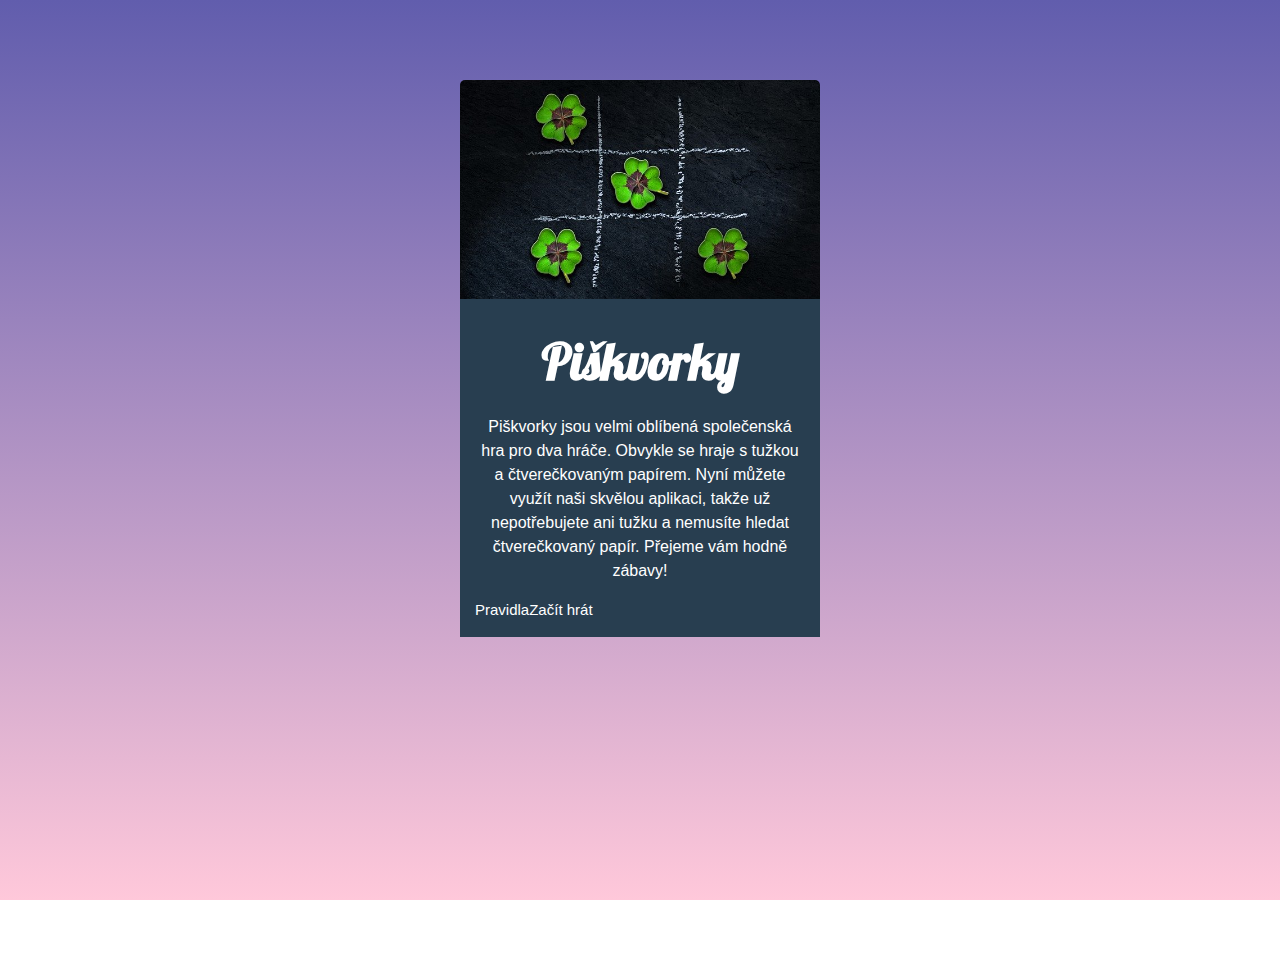
<file: index.html>
<!DOCTYPE html>
<html lang="en">
  <head>
    <meta charset="UTF-8" />
    <meta name="viewport" content="width=device-width, initial-scale=1.0" />
    <title>Piškvorky</title>
    <link rel="preconnect" href="https://fonts.googleapis.com" />
    <link rel="preconnect" href="https://fonts.gstatic.com" crossorigin />
    <link
      href="https://fonts.googleapis.com/css2?family=Lobster&display=swap"
      rel="stylesheet"
    />
    <link rel="stylesheet" href="style.css" />
  </head>
  <body>
    <div class="container">
      <img class="container__image" src="uvodni.jpg" alt="ctyrlistek" />
      <div class="container__content">
        <h1>Piškvorky</h1>

        <p>
          Piškvorky jsou velmi oblíbená společenská hra pro dva hráče. Obvykle
          se hraje s tužkou a čtverečkovaným papírem. Nyní můžete využít naši
          skvělou aplikaci, takže už nepotřebujete ani tužku a nemusíte hledat
          čtverečkovaný papír. Přejeme vám hodně zábavy!
        </p>
        <div class="container__buttons">
          <a href="https://czechitas-podklady.cz/Piskvorky-pravidla/"
            >Pravidla</a
          >
          <a href="index.html">Začít hrát</a>
        </div>
      </div>
    </div>
  </body>
</html>
</file>
<file: style.css>
.lobster-regular {
  font-family: "Lobster", sans-serif;
  font-weight: 400;
  font-style: normal;

}

* {
  box-sizing: border-box;
}


h1 {
  font-family: Lobster;
  font-size: 50px;
}

body {
  background-image: linear-gradient(#615dad, #ffc8da);
  background-repeat: no-repeat;
  background-size: cover;
  height: 100vh;
}

img {
  border-radius: 5px 5px 0 0;
  max-width: 100%;
}

.container {
  display: flex;
  flex-direction: column;
  width: 360px;
  /* height: auto; */
  /* min-height: 100%; */
  margin: auto;
  /* tohle mi kartičku hodilo doprostřed, ale nevím proč a nevím zda to je správně */
  margin-top: 80px;
}

.container__content {
  background-color: #283e50;
  color: #ffffff;
  padding: 15px;
  text-align: center;
  line-height: 1.5;
  font-family: Arial, Helvetica, sans-serif;
}

.container__buttons {
  display: flex;
  flex-wrap: wrap;
  /* row, wrap a pak si pohrát samostatně s buttonkama */
  align-items: center;
  color: white;
  font-size: 15px;
  font-family: Arial, Helvetica, sans-serif;
  /* width: 100%; */
}

.container__buttons a {
  color: white;
  text-decoration: none;
}

.container__buttons--play {
  white-space: nowrap;
  flex-basis: 100%;
  text-align: center;
  padding: 15px;
  background-color: #0197f6;
}

.container__buttons--rules {
  background-color: #1fcca4;
  flex-basis: 100%;
  padding: 15px;
  text-align: center;
  border-bottom: 1px solid #283e50;
}

.container__buttons--rules:hover {
  background: #1cbb96;
}

.container__buttons--play:hover {
  background: #0090e9;
}

/* CSS PRO HRA.HTML */

/* tohle body mi to celý hodilo na střed, nevím proč */
body {
  background-repeat: no-repeat;
  min-height: 100vh;
  max-width: 80vmin;
  margin: auto;
  background-attachment: fixed;
}

/* Toto jsem v devtools měla jako default nastavení u písma a dělalo mi to neplechu s rozvržením stránky, tak jsem to musela takhle natvrdo nastavit */
h1 {
  margin-block-start: 10px;
  margin-block-end: 0;
}

.game__headline {
  display: flex;
  flex-wrap: wrap;
  justify-content: center;
  color: white;
}

.game__nav {
  display: flex;
  justify-content: space-between;
  font-family: Arial, Helvetica, sans-serif;
  font-size: 20px;
  color: white;
  font-weight: 700;
  padding-bottom: 10px;
}

.game__nav--right {
  display: flex;
  align-items: center;
}

.game__nav--left {
  display: flex;
  align-items: center;
}

.game__field {
  display: flex;
  flex-wrap: wrap;
  width: 100%;
  /* margin-top: 20px; */
  border: 1px solid #283e50;
}

button {
  width: calc(100% / 10);
  border: 1px solid #283e50;
  background-color: #bbb0d6;
  aspect-ratio: 1 / 1;
  padding: none;
}


.game__nav--home {
  background-color: #1fcca4;
  flex-basis: 100%;
  padding: 5px;
  border-radius: 5px;
  margin-right: 5px;
}

.game__nav--restart {
  background-color: #0197f6;
  flex-basis: 100%;
  padding: 5px;
  border-radius: 5px;
  margin-left: 5px;
}

.game__nav--home:hover,
.game__nav--home:focus {
  background: #1cbb96;
  cursor: pointer;
}

.game__nav--restart:hover,
.game__nav--restart:focus {
  background: #0090e9;
  cursor: pointer;
}

button:hover,
button:focus {
  background-color: #d9d4e6;
  cursor: pointer;
}

.game__square--cross {
  background-image: url(images/cross-black.svg);
}

.game__square--circle {
  background-image: url(images/circle-black.svg);

}

/* //BONUS 2*/

.game__square--cross,
.game__square--circle {
  background-repeat: no-repeat;
  background-position: center;
  background-size: 70%;
  animation: grow 0.2s forwards;
}

@keyframes grow {
  from {
    background-size: 0;
  }

  to {
    background-size: 1;
  }
}
</file>
